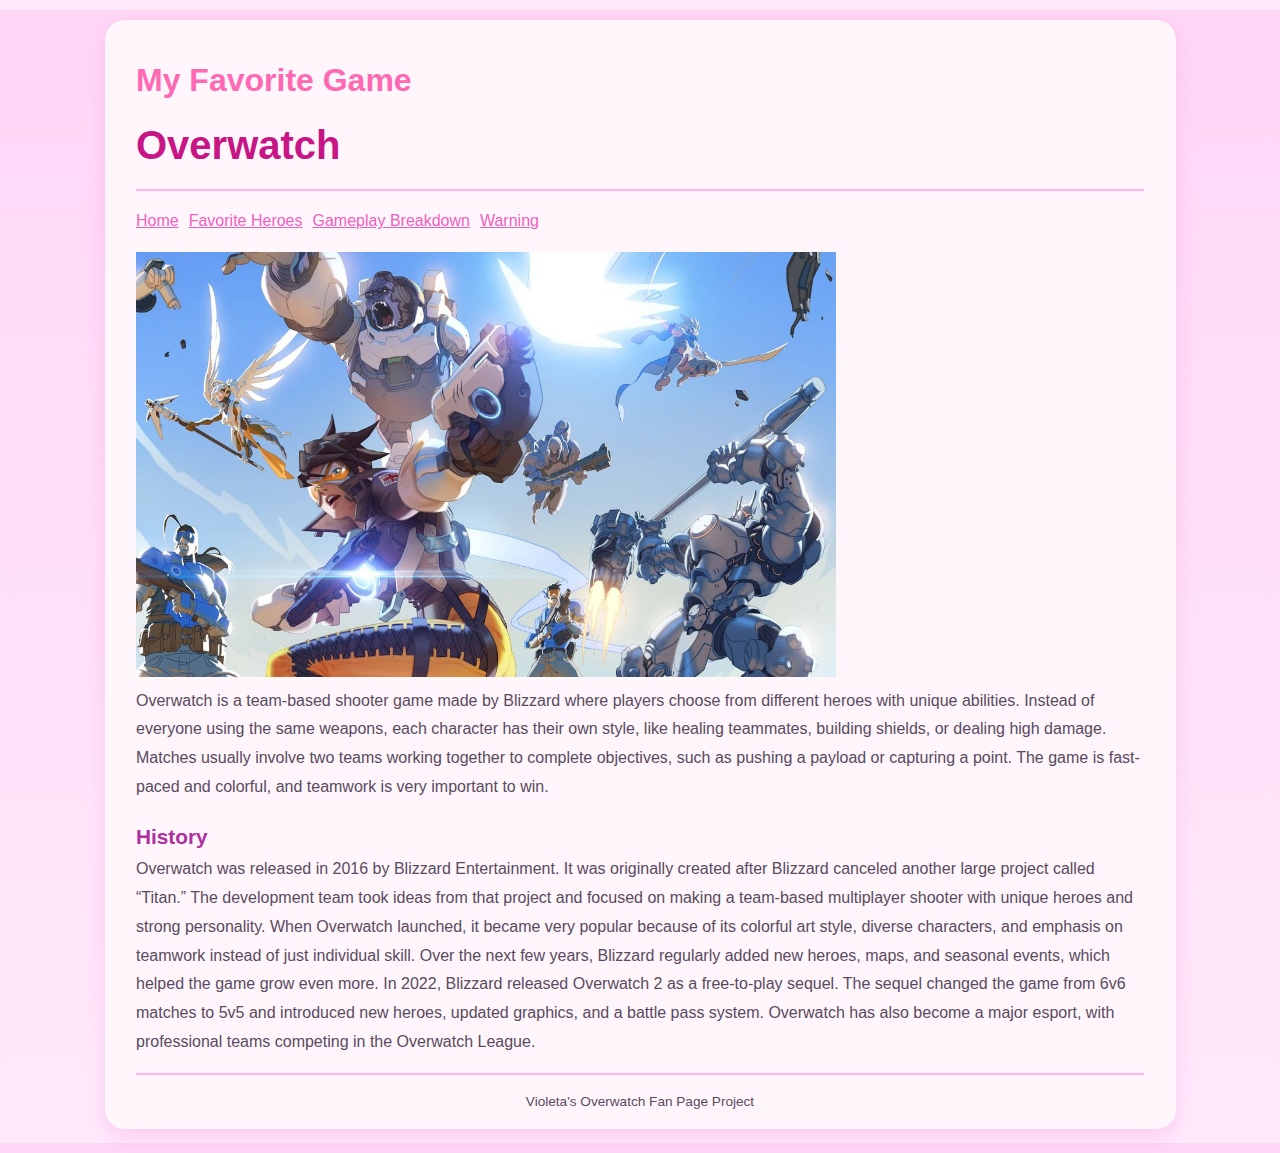
<file: index.html>
<!DOCTYPE html>
<html lang="en">

  <head>
    <meta charset="utf-8" />
    <title>My Favorite Game</title>
    <link href="css/styles.css" rel="stylesheet" type="text/css" />
  </head>


  <body>
   <header role="banner">
      <h1>My Favorite Game</h1>
      <h2>Overwatch</h2>
      <nav role="navigation">
<ul>
          <li><a href="index.html" title="Main" class="flowLeft">Home</a></li>
          <li><a href="heroes.html" title ="Favorite Heroes"class="flowLeft">Favorite Heroes</a></li>
          <li><a href="gameplay.html" title="Gameplay Breakdown" class="flowLeft">Gameplay Breakdown</a></li>
          <li><a href="warning.html" title="Warning">Warning</a></li>
</ul>
      </nav>
    </header>
    <img
      src="images/overwatchmain.jpg"
      alt="Overwatch Promotional Image"
      width="700"
      height="425"
    />


    <main role="main">
      <article role="article">
        <header>
          <p>
            Overwatch is a team-based shooter game made by Blizzard where players choose from different heroes with unique abilities. Instead of everyone using the same weapons, each character has their own style, like healing teammates, building shields, or dealing high damage. Matches usually involve
            two teams working together to complete objectives, such as pushing a payload or capturing a point. The game is fast-paced and colorful, and teamwork is very important to win.

          </p>
        </header>
        <section>
          <h3>History</h3>
          <p>
            Overwatch was released in 2016 by Blizzard Entertainment. It was originally created after Blizzard canceled another large project called “Titan.” The development team took ideas from that project and focused on making a team-based multiplayer shooter with unique heroes and strong personality. When Overwatch launched, it became very popular because of its colorful art style, diverse characters, and emphasis on teamwork instead of just individual skill.

            Over the next few years, Blizzard regularly added new heroes,
            maps, and seasonal events, which helped the game grow even more.
            In 2022, Blizzard released Overwatch 2 as a free-to-play sequel.
            The sequel changed the game from 6v6 matches to 5v5 and introduced new
            heroes, updated graphics, and a battle pass system.
            Overwatch has also become a major esport, with professional teams
            competing in the Overwatch League.

          </p>
        </section>

        </section>
      </article>
    </main>
    <footer role="contentinfo">
       <p>
        Violeta's Overwatch Fan Page Project
      </p>
    </footer>
  </body>
</html>
</file>
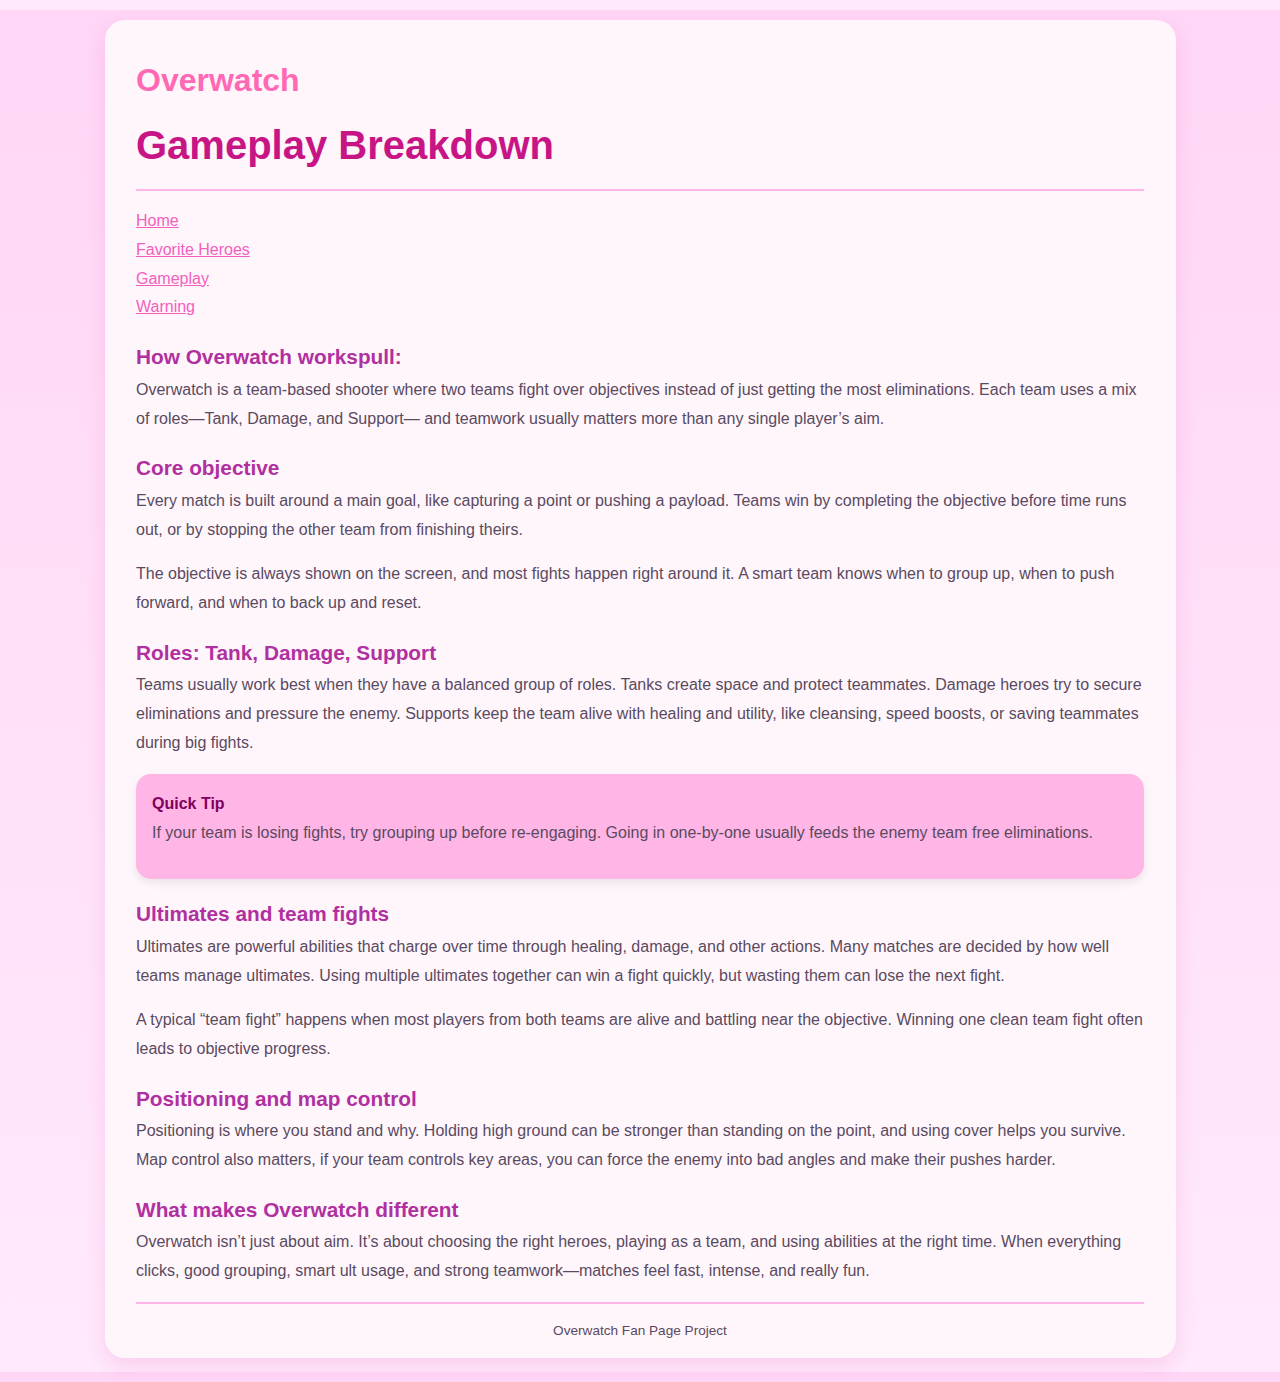
<file: gameplay.html>
<!DOCTYPE html>
<html lang="en">
  <head>
    <meta charset="utf-8" />
    <title>Overwatch Gameplay Breakdown</title>
    <link href="css/styles.css" rel="stylesheet" type="text/css" />
  </head>

  <body>
    <header role="banner">
      <h1>Overwatch</h1>
      <h2>Gameplay Breakdown</h2>

      <nav role="navigation">
        <ul>
          <li><a href="index.html" title="Home page">Home</a></li>
          <li><a href="heroes.html" title="My favorite heroes">Favorite Heroes</a></li>
          <li><a href="gameplay.html" title="Gameplay breakdown">Gameplay</a></li>
          <li><a href="warning.html" title="Warning">Warning</a></li>
        </ul>
      </nav>
    </header>

    <main role="main">
      <article role="article">
        <header>
          <h3>How Overwatch workspull:</h3>
          <p>
            Overwatch is a team-based shooter where two teams fight over objectives instead of just
            getting the most eliminations. Each team uses a mix of roles—Tank, Damage, and Support—
            and teamwork usually matters more than any single player’s aim.
          </p>
        </header>

        <section>
          <h3>Core objective</h3>
          <p>
            Every match is built around a main goal, like capturing a point or pushing a payload.
            Teams win by completing the objective before time runs out, or by stopping the other team
            from finishing theirs.
          </p>
          <p>
            The objective is always shown on the screen, and most fights happen right around it.
            A smart team knows when to group up, when to push forward, and when to back up and reset.
          </p>
        </section>

        <section>
          <h3>Roles: Tank, Damage, Support</h3>
          <p>
            Teams usually work best when they have a balanced group of roles. Tanks create space and
            protect teammates. Damage heroes try to secure eliminations and pressure the enemy.
            Supports keep the team alive with healing and utility, like cleansing, speed boosts, or
            saving teammates during big fights.
          </p>

          <aside role="complementary">
            <h4>Quick Tip</h4>
            <p>
              If your team is losing fights, try grouping up before re-engaging. Going in one-by-one
              usually feeds the enemy team free eliminations.
            </p>
          </aside>
        </section>

        <section>
          <h3>Ultimates and team fights</h3>
          <p>
            Ultimates are powerful abilities that charge over time through healing, damage, and
            other actions. Many matches are decided by how well teams manage ultimates. Using multiple
            ultimates together can win a fight quickly, but wasting them can lose the next fight.
          </p>
          <p>
            A typical “team fight” happens when most players from both teams are alive and battling
            near the objective. Winning one clean team fight often leads to objective progress.
          </p>
        </section>

        <section>
          <h3>Positioning and map control</h3>
          <p>
            Positioning is where you stand and why. Holding high ground can be stronger than standing
            on the point, and using cover helps you survive. Map control also matters, if your team
            controls key areas, you can force the enemy into bad angles and make their pushes harder.
          </p>
        </section>

        <section>
          <h3>What makes Overwatch different</h3>
          <p>
            Overwatch isn’t just about aim. It’s about choosing the right heroes, playing as a team,
            and using abilities at the right time. When everything clicks, good grouping, smart ult
            usage, and strong teamwork—matches feel fast, intense, and really fun.
          </p>
        </section>
      </article>
    </main>

    <footer role="contentinfo">
      <p>Overwatch Fan Page Project</p>
    </footer>
  </body>
</html>
</file>
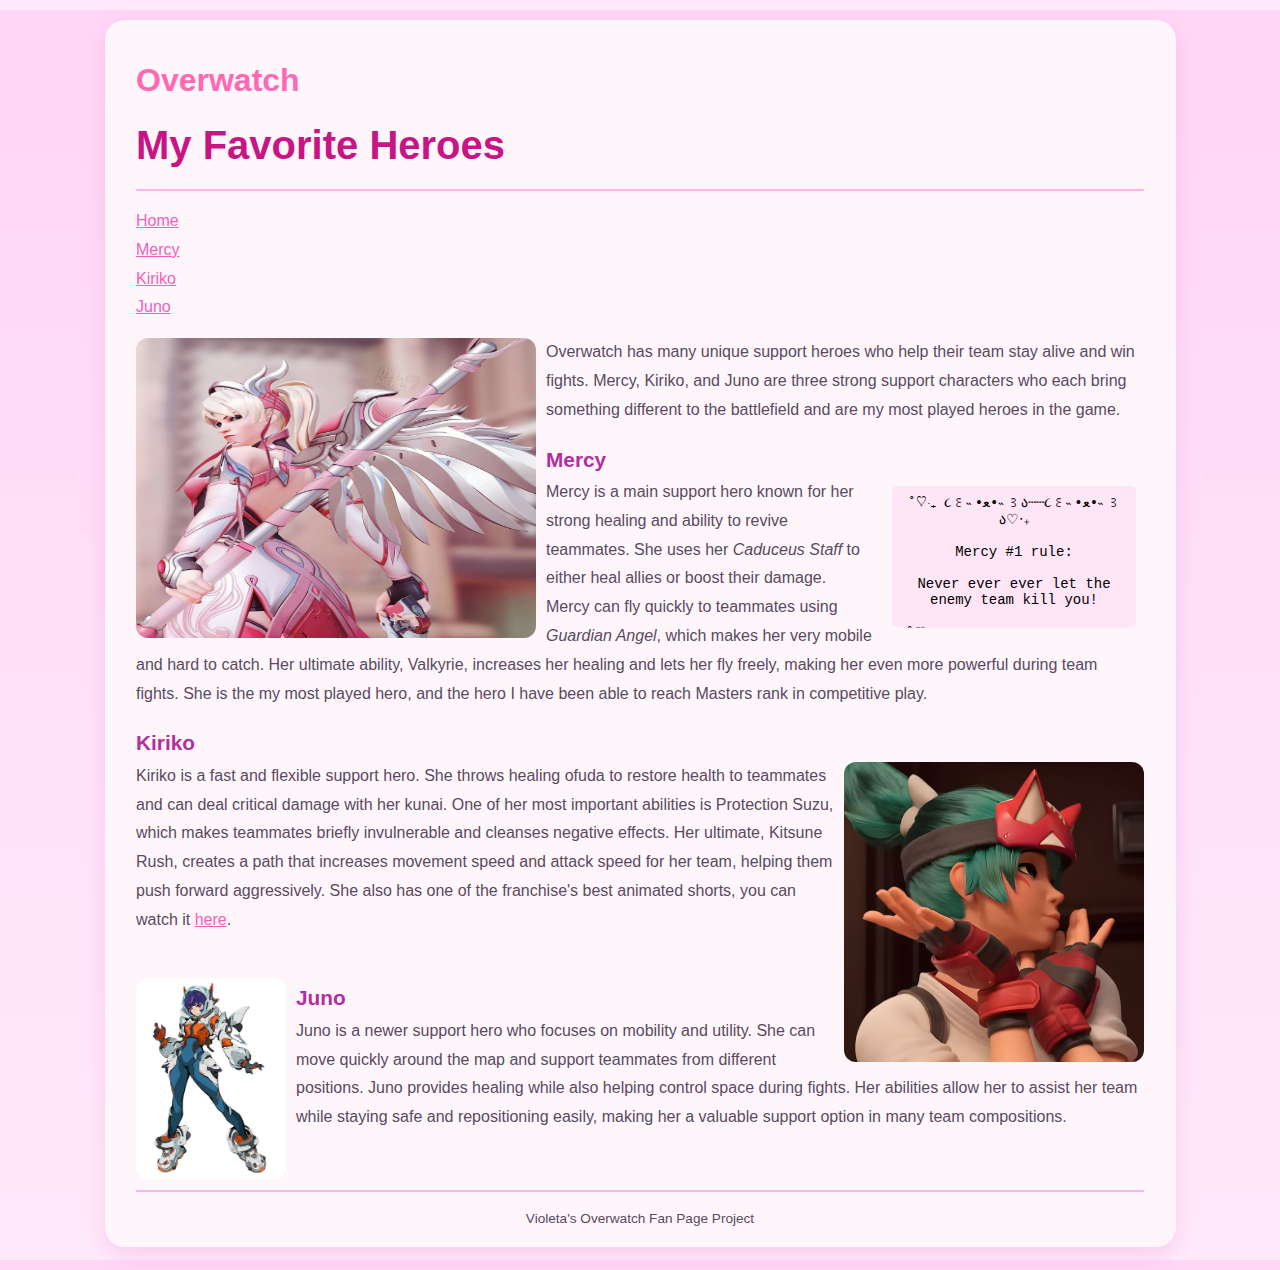
<file: heroes.html>
<!DOCTYPE html>
<html lang="en">
  <head>
    <meta charset="utf-8" />
    <title>Overwatch Supports</title>
    <link href="css/styles.css" rel="stylesheet" type="text/css" />
  </head>

  <body>
    <header role="banner">
      <h1>Overwatch</h1>
      <h2>My Favorite Heroes</h2>

      <nav role="navigation">
        <ul>
          <li><a href="index.html">Home</a>
          <ul>
          <li><a href="#mercy">Mercy</a></li>
          <li><a href="#kiriko">Kiriko</a></li>
          <li><a href="#juno">Juno</a></li>
          </ul>
          </li>
        </ul>

      </nav>
    </header>

    <main role="main">
      <article role="article">
        <img src="images/mercy.jpg" alt="Mercy in action" width="400" height="300" class="flowLeft"/>
        <header>
          <p>
            Overwatch has many unique support heroes who help their team stay alive and win fights.
            Mercy, Kiriko, and Juno are three strong support characters who each bring something
            different to the battlefield and are my most played heroes in the game.
          </p>
        </header>


        <section id="mercy">
          <h3>Mercy</h3>
            <!-- Using srcdoc attribute to embed inline HTML inside an iframe for a small text box with a messaage inside for the user -->

            <iframe width="260" h eight="220" class="flowRight" style="border: none; border-radius: 20px;" srcdoc="
              <div style='
                background-color:#ffe6f7;
                padding:8px;
                font-family: Courier, monospace;
                font-size:14px;
                text-align:center;
                border-radius:5px;
              '>
                ˚♡‧₊ ૮꒰˵•ﻌ•˵꒱ა┄┄૮꒰˵•ﻌ•˵꒱ა♡‧₊<br><br>
                Mercy #1 rule:<br><br>
                Never ever ever let the enemy team kill you!<br><br>
                ˚♡‧₊ ૮꒰˵•ﻌ•˵꒱ა┄┄૮꒰˵•ﻌ•˵꒱ა♡‧₊
              </div>
              ">
</iframe>
            <p>
           
            Mercy is a main support hero known for her strong healing and ability to revive teammates.
            She uses her <em>Caduceus Staff</em> to either heal allies or boost their damage. Mercy can fly
            quickly to teammates using <em>Guardian Angel</em>, which makes her very mobile and hard to catch.
            Her ultimate ability, Valkyrie, increases her healing and lets her fly freely, making her
            even more powerful during team fights. She is the my most played hero, and the hero I have been able to
            reach Masters rank in competitive play.
            <br/>
           
          </p>
        </section>

        <section id="kiriko">
          <h3>Kiriko</h3>

           <img src="images/kiriko.jpg" alt="Kiriko in her animated short" width="300" height="300" class="flowRight" />
          <p>
           
            Kiriko is a fast and flexible support hero. She throws healing ofuda to restore health
            to teammates and can deal critical damage with her kunai. One of her most important
            abilities is Protection Suzu, which makes teammates briefly invulnerable and cleanses
            negative effects. Her ultimate, Kitsune Rush, creates a path that increases movement
            speed and attack speed for her team, helping them push forward aggressively. She also has one of the franchise's best animated shorts, you can watch it 
            <a href="https://www.youtube.com/watch?v=9acxn7qAST4" target="_blank" alt="Offical Overwatch Youtube video for Kiriko's animated short">here</a>.
          </p>
          <br/>
          </section>

        <section id="juno">
          
          <img src="images/juno.jpg" alt="Juno Concept Art" width="150" height="200" class="flowLeft" />
          <h3>Juno</h3>
          
          <p>
            
            Juno is a newer support hero who focuses on mobility and utility. She can move quickly
            around the map and support teammates from different positions. Juno provides healing
            while also helping control space during fights. Her abilities allow her to assist her
            team while staying safe and repositioning easily, making her a valuable support option
            in many team compositions.
          </p>
        </br>
        </section>

      </article>
    </main>

    <footer role="contentinfo">
      <p>
        Violeta's Overwatch Fan Page Project
      </p>
    </footer>

  </body>
</html>
</file>
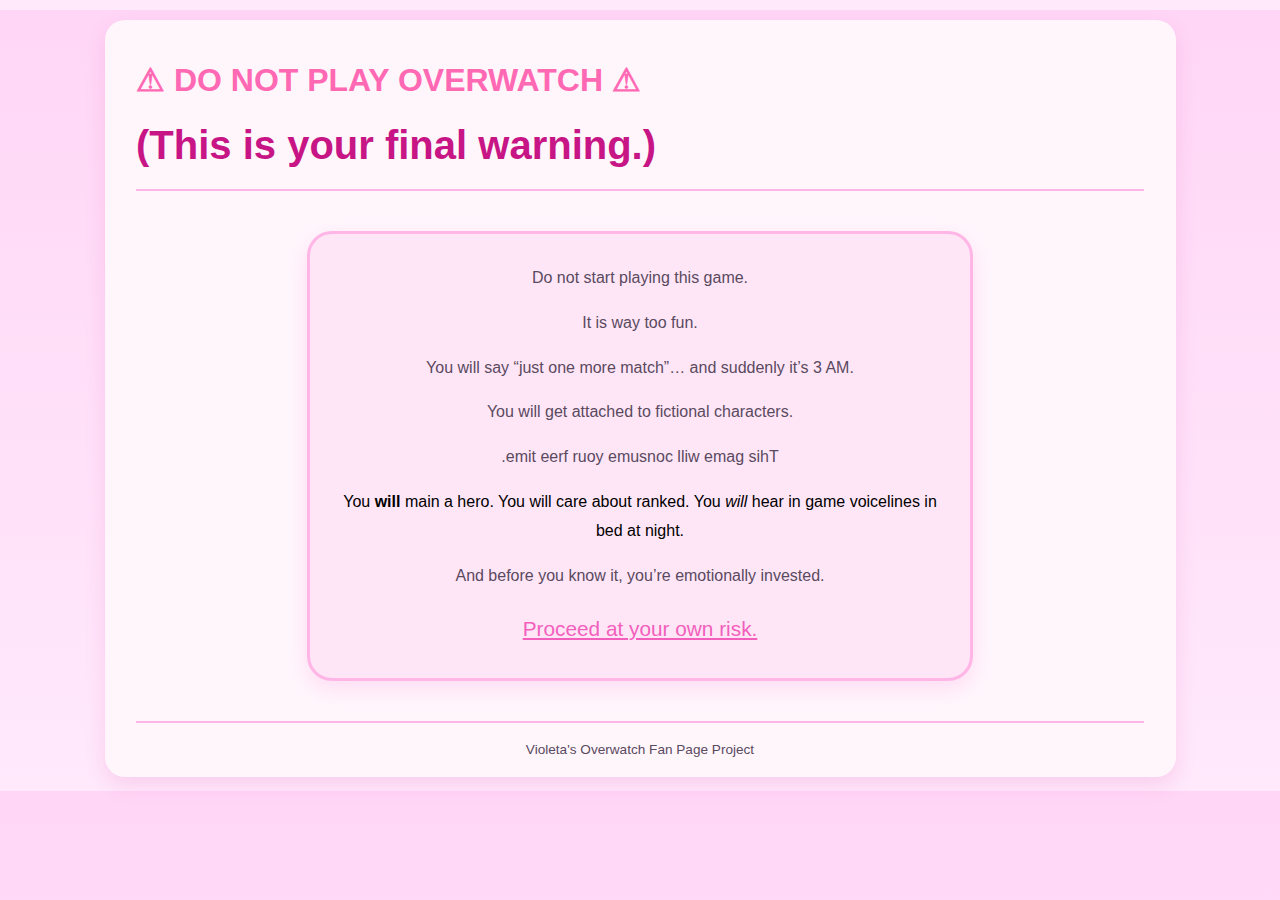
<file: warning.html>
<!DOCTYPE html>
<html lang="en">
  <head>
    <meta charset="utf-8" />
    <title>⚠ Overwatch Warning ⚠</title>
    <link href="css/styles.css" rel="stylesheet" type="text/css" />
  </head>

  <body>
    <header>
      <h1>⚠ DO NOT PLAY OVERWATCH ⚠</h1>
      <h2>(This is your final warning.)</h2>
    </header>

    <main>
      <section class="warning-box">
        <p>
          Do not start playing this game.
        </p>

        <p>
          It is way too fun.
        </p>

        <p>
          You will say “just one more match”… and suddenly it’s 3 AM.
        </p>

        <p>
          You will get attached to fictional characters.

           <p>

        <!-- Using <bdo> to override text direction and display reversed text -->


          <bdo dir="rtl">This game will consume your free time.</bdo>
          </p>

          You <strong>will</strong> main a hero.
          You will care about ranked.
          You <em>will</em> hear in game voicelines in bed at night.
        </p>

        <p>
          And before you know it, you’re emotionally invested.
        </p>
        <h3><strong><a href="https://overwatch.blizzard.com/en-us/" target="_blank" alt="Official Overwatch website">Proceed at your own risk.</a></strong></h3>
      </section>
    </main>

    <footer>
        <p>
        Violeta's Overwatch Fan Page Project
      </p>
    </footer>

  </body>
</html>
</file>
<file: css/styles.css>
html, body {
	background: linear-gradient(to bottom, #ffd6f6, #ffe9fb);
	margin: 10px;
}

/* Reset spacing */
h1, h2, h3, h4, h5, h6, p {
	margin: 0;
	padding: 0;
}

/* Headings */
h1, h2, h3, h4, h5, h6 {
	color: #d633a6;
	font-family: "Century Gothic", CenturyGothic, AppleGothic, sans-serif;
}

/* Main body styling */
body {
	font-family: "Century Gothic", CenturyGothic, AppleGothic, sans-serif;
	font-size: 100%;
	width: 80%;
	margin-right: auto;
	margin-left: auto;
	padding: 2.5% 2.5% 0;
	background: #fff6fc;
	line-height: 1.8;
	border-radius: 20px;
	box-shadow: 0 8px 20px rgba(214, 51, 166, 0.15);
}

/* Specific heading styles */
h1 {
	font-size: 2em;
	color: #ff69b4;
}

h2 {
	font-size: 2.5em;
	color: #c71585;
}

h3 {
	font-size: 1.3em;
	color: #b030a0;
}

/* Paragraphs */
p {
	margin-bottom: 1em;
	color: #5a4a5f;
}

/* Links */
a {
	color: #f25fbc;
	font-weight: normal;
}

a:hover {
	color: #7868e0;
	text-decoration: underline;
}

/* Code blocks */
pre {
	font-size: 1.2em;
	color: white;
	padding: .5em 1em;
	border-left: 1em solid #ff85c1;
	background: #b266a6;
	border-radius: 12px;
	white-space: pre-wrap;
	word-wrap: break-word;
	width: 80%;
}

pre.wrong {
	border-left-color: #ff4d6d;
}

pre.correct {
	border-left-color: #6ecb8b;
}

/* Definition list */
dt {
	font-style: italic;
	font-size: 1.2em;
	color: #d633a6;
}

dd {
	margin-bottom: 1.4em;
}

/* Tables */
table {
	margin-top: 1em;
	border-collapse: collapse;
}

caption {
	margin-bottom: 1em;
	text-align: left;
	font-weight: bold;
	color: #c71585;
}

td, th {
	padding: 10px;
	border: 1px solid #ffc2e2;
}

th {
	background-color: #ffe0f3;
}

/* Utility */
.center {
	text-align: center;
}

/* Header styling */
header h2 {
	padding-bottom: .2em;
	border-bottom: 2px solid #ffb6e6;
}

ul {
    list-style: none;
    padding-left: 0;
}

/* Aside */
aside {
	padding: 1em;
	background: #ffb6e6;
	color: #5a004f;
	margin-bottom: 1em;
	border-radius: 15px;
	box-shadow: 0 4px 10px rgba(0,0,0,0.08);
}

aside h4 {
	color: #800060;
}

/* Footer */
footer {
	border-top: 2px solid #ffb6e6;
	text-align: center;
	font-size: .85em;
	line-height: 4em;
	margin-top: 1em;
	color: #a64d79;
}

/* Blockquote */
blockquote {
	font-style: italic;
	color: #a64d79;
	background: #ffe6f7;
	padding: 1em;
	border-left: 5px solid #ff85c1;
	border-radius: 12px;
}

/* Floats */
.flowRight {
	float: right;
	margin-left: 10px;
	border-radius: 12px;
}

.flowLeft {
	float: left;
	margin-right: 10px;
	border-radius: 12px;
}


.warning-box {
  background-color: #ffe6f7;
  border: 3px solid #ffb6e6;
  border-radius: 25px;
  padding: 30px;
  max-width: 600px;
  margin: 40px auto;
  text-align: center;
  font-family: "Century Gothic", sans-serif;
  box-shadow: 0 8px 20px rgba(255, 182, 230, 0.4);
}

.warning-box h3 {
  margin-top: 20px;
  color: #c71585;
}
</file>
